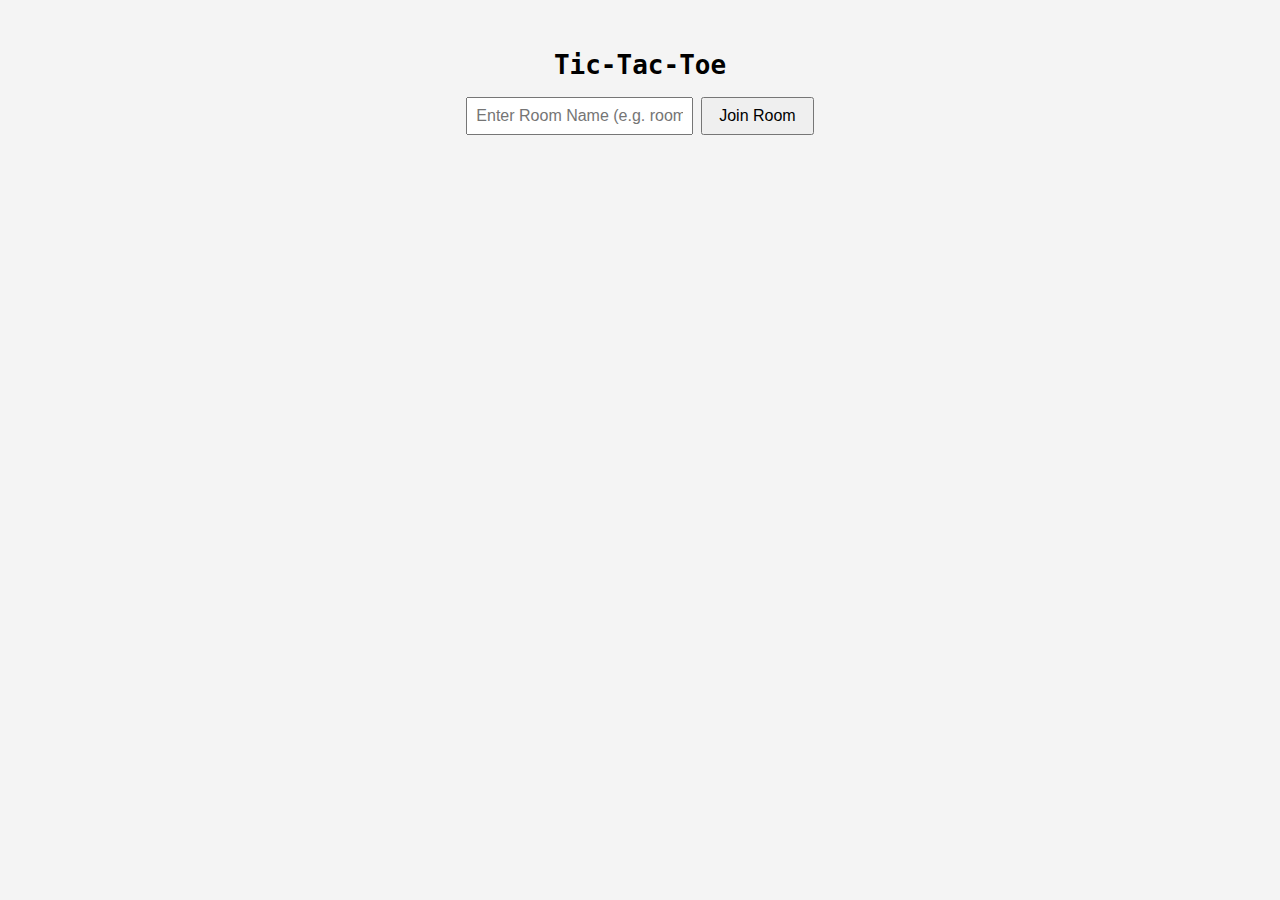
<file: index.html>
<!DOCTYPE html>
<html lang="en">
<head>
    <meta charset="UTF-8">
    <meta name="viewport" content="width=device-width, initial-scale=1.0">
    <title>default</title>
    <script src="https://cdn.socket.io/4.7.4/socket.io.min.js"></script>
    <style>
        body { font-family: monospace; text-align: center; margin-top: 50px; background: #f4f4f4; }
        
        #setup { margin-bottom: 20px; }
        input { padding: 8px; font-size: 16px; }
        button { padding: 8px 16px; font-size: 16px; cursor: pointer; }

        #game-container { display: none; flex-direction: column; align-items: center; }
        .grid { 
            display: grid; 
            grid-template-columns: repeat(3, 100px); 
            gap: 5px; 
            background: #333; 
            padding: 5px; 
            border-radius: 5px;
        }
        .cell { 
            width: 100px; 
            height: 100px; 
            background: white; 
            display: flex; 
            align-items: center; 
            justify-content: center; 
            font-size: 3rem; 
            font-weight: bold; 
            cursor: pointer; 
        }
        .cell:hover { background: #eee; }
        
        #status { font-size: 1.5rem; margin-bottom: 10px; font-weight: bold; }
        .turn-green { color: green; }
        .turn-red { color: red; }
    </style>
</head>
<body>

    <h1>Tic-Tac-Toe</h1>

    <div id="setup">
        <input type="text" id="roomName" placeholder="Enter Room Name (e.g. room1)">
        <button onclick="joinGame()">Join Room</button>
    </div>

    <div id="game-container">
        <div id="status">Waiting for opponent...</div>
        <div id="my-role"></div>
        
        <div class="grid">
            <div class="cell" onclick="move(0)" id="cell-0"></div>
            <div class="cell" onclick="move(1)" id="cell-1"></div>
            <div class="cell" onclick="move(2)" id="cell-2"></div>
            <div class="cell" onclick="move(3)" id="cell-3"></div>
            <div class="cell" onclick="move(4)" id="cell-4"></div>
            <div class="cell" onclick="move(5)" id="cell-5"></div>
            <div class="cell" onclick="move(6)" id="cell-6"></div>
            <div class="cell" onclick="move(7)" id="cell-7"></div>
            <div class="cell" onclick="move(8)" id="cell-8"></div>
        </div>
    </div>

    <script>
        const socket = io("https://tictactoe-server-5s25.onrender.com");

        let currentRoom = "";
        let mySymbol = "";
        let isMyTurn = false;


        function joinGame() {
            const roomInput = document.getElementById("roomName").value;
            if (!roomInput) return alert("Please enter a room name");

            currentRoom = roomInput;
            
            socket.emit("join_game", { room: currentRoom });
        }

        function move(index) {
            const cell = document.getElementById(`cell-${index}`);
            if (!isMyTurn || cell.innerText !== "") return;

            socket.emit("make_move", { 
                room: currentRoom, 
                index: index 
            });
        }

        socket.on("player_joined", (data) => {
            mySymbol = data.symbol;
            
            document.getElementById("setup").style.display = "none";
            document.getElementById("game-container").style.display = "flex";
            document.getElementById("my-role").innerText = `You are playing as: ${mySymbol}`;
        });

        socket.on("error", (data) => {
            alert(data.msg);
            location.reload();
        });

        socket.on("game_start", (data) => {
            if (mySymbol === "X") {
                isMyTurn = true;
                updateStatus("Your Turn", true);
            } else {
                isMyTurn = false;
                updateStatus("Opponent's Turn", false);
            }
        });

        socket.on("update_board", (data) => {
            const board = data.board;
            const nextTurn = data.nextTurn;

            for (let i = 0; i < 9; i++) {
                document.getElementById(`cell-${i}`).innerText = board[i];
            }

            if (nextTurn === mySymbol) {
                isMyTurn = true;
                updateStatus("Your Turn", true);
            } else {
                isMyTurn = false;
                updateStatus("Opponent's Turn", false);
            }
        });

        socket.on("game_over", (data) => {
            isMyTurn = false; 
            if (data.winner === "draw") {
                updateStatus("It's a Draw!", false);
            } else if (data.winner === mySymbol) {
                updateStatus("VICTORY!", true);
            } else {
                updateStatus("DEFEAT!", false);
            }
        });

        function updateStatus(msg, isGreen) {
            const el = document.getElementById("status");
            el.innerText = msg;
            el.className = isGreen ? "turn-green" : "turn-red";
        }

    </script>
</body>
</html>
</file>
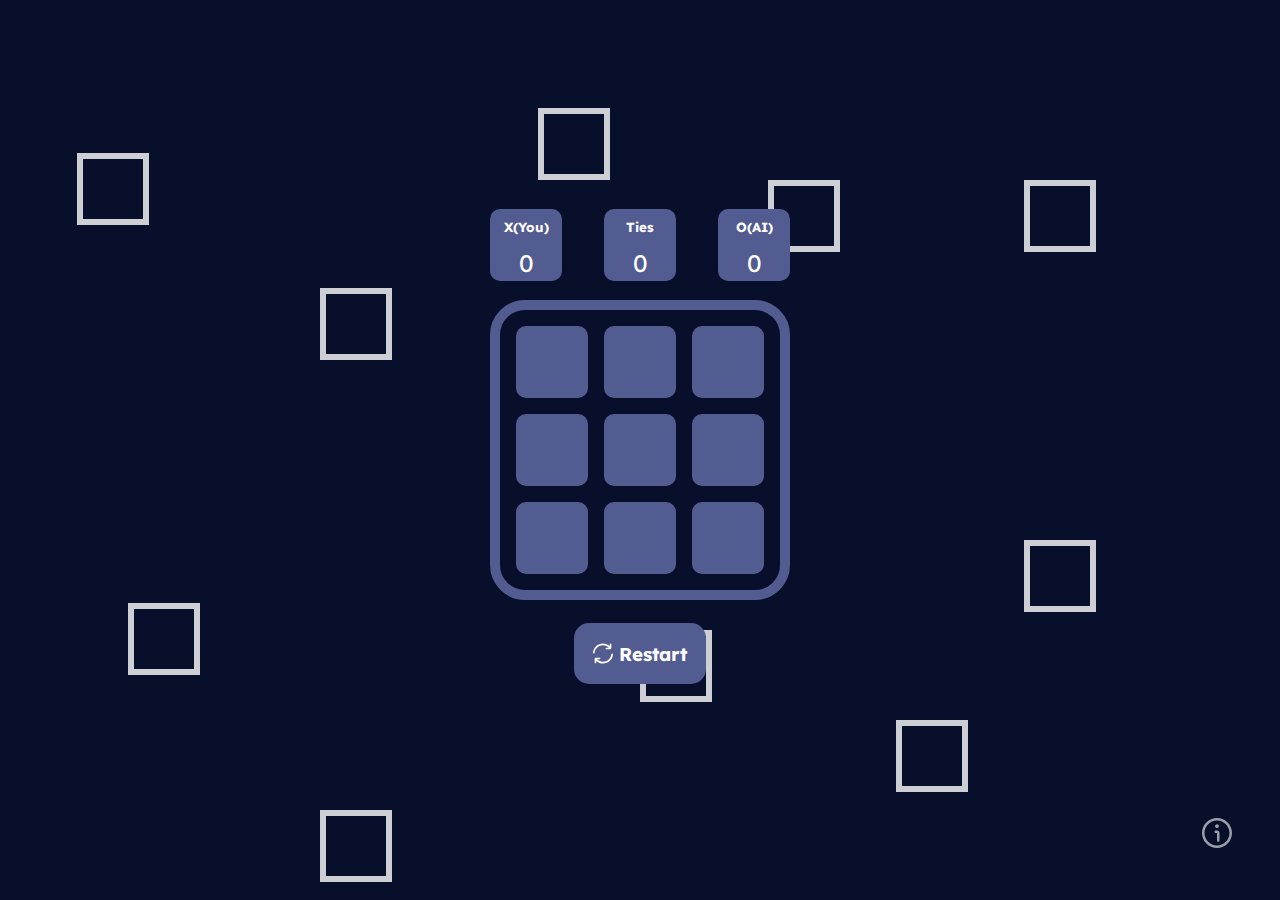
<file: game.html>
<!DOCTYPE html>
<html lang="en">
<head>
    <meta charset="UTF-8">
    <meta name="viewport" content="width=device-width, initial-scale=1.0">
    <link rel="preconnect" href="https://fonts.googleapis.com">
<link rel="preconnect" href="https://fonts.gstatic.com" crossorigin>
<link href="https://fonts.googleapis.com/css2?family=Lexend:wght@100..900&display=swap" rel="stylesheet">
    <link rel="stylesheet" type="text/css" href="styles/style.css">
    <title>Simple Tic Tac Toe | Game</title>
</head>
<body>

    <a href="info.html" class="infos-2"><img src="assets/info.svg" alt="info" id="info" ></a>

    <div class="wrapper">
        <div id="gameplay">
            <div class="scores">
                <div>
                    <h5>X(You)</h5>
                    <p id="playerx-wins">0</p>
                </div>
                <div>
                    <h5>Ties</h5>
                    <p id="draws">0</p>
                </div>
                <div>
                    <h5>O(AI)</h5>
                    <p id="cpu-wins">0</p>
                </div>
            </div>
            <div id="tic">
                <div class="tbox" onclick="handleMove(0)"></div>
                <div class="tbox" onclick="handleMove(1)"></div>
                <div class="tbox" onclick="handleMove(2)"></div>
                <div class="tbox" onclick="handleMove(3)"></div>
                <div class="tbox" onclick="handleMove(4)"></div>
                <div class="tbox" onclick="handleMove(5)"></div>
                <div class="tbox" onclick="handleMove(6)"></div>
                <div class="tbox" onclick="handleMove(7)"></div>
                <div class="tbox" onclick="handleMove(8)"></div>
            </div>
            <div id="restart-button">
                <div><img src="assets/restart.svg" alt="restart">
                <h3>Restart</h3></div>
            </div>
        </div>
        
        <div class="box">
            <div></div>
            <div></div>
            <div></div>
            <div></div>
            <div></div>
            <div></div>
            <div></div>
            <div></div>
            <div></div>
            <div></div>
        </div>
    </div>

    <script src="game.js"></script>
</body>
</html>
</file>
<file: styles/style.css>
@import "./background.css";

* {
    -webkit-tap-highlight-color: transparent; /* Safari, iOS, and Android */
    -webkit-tap-highlight-color: rgba(0, 0, 0, 0); /* Older Android versions */
}

div {
    user-select: none;
}

#gameplay {
    display: grid;
    grid-template-rows: 1fr 4fr 1fr;
    width: auto;
    height: auto;
    gap: 1rem;
    z-index: 60;
    user-select: none;
}


#tic {
    display: grid;
    grid-template-columns: repeat(3, 1fr);
    grid-template-rows: repeat(3, 1fr);
    padding: 1rem;
    gap: 1rem;
    background-color: #070F2B;
    border: 10px solid #535C91;
    border-radius: 35px;
    z-index: 52;
    color: white;
    font-size: 2rem;
    cursor: pointer;
    user-select: none;
}

.tbox {
    display: flex;
    justify-content: center;
    align-items: center;
    width: 4.5rem;
    height: 4.5rem;
    border-radius: 10px;
    background-color: #535C91;
    z-index: 51;
    user-select: none;
}

.scores {
    display: flex;
    justify-content: space-between;
}

.scores div{
    display: grid;
    grid-template-rows: repeat(2, 50%);
    justify-content: center;
    align-items: center;
    text-align: center;
    gap: 0px;
    color: white;
    width: 4.5rem;
    height: 4.5rem;
    border-radius: 10px;
    background-color: #535C91;
    z-index: 51;
}

.scores div p {
    font-size: 1.5rem;
    padding: 10px;
}

#restart-button {
    display: flex;
    align-items: center;
    justify-content: center;
}
#restart-button div {
    width: 100px;
    display: flex;
    flex-direction: row;
    padding: 0 1rem 0 1rem;
    justify-content: space-around;
    background-color: #535C91;
    border-radius: 15px;
    z-index: 50;
    color: white;
}

#restart-button div img {
    user-select: none;
    width: 20px;
}

.restart-button div h3 {
    user-select: none;
}


@keyframes animate{
    0% {
        transform: scale(0) translateY(0) rotate(0);
        opacity: 1;
    }
    100% {
        transform: scale(1.3) translateY(-90px) rotate(360deg);
        opacity: 0;
    }
}
</file>
